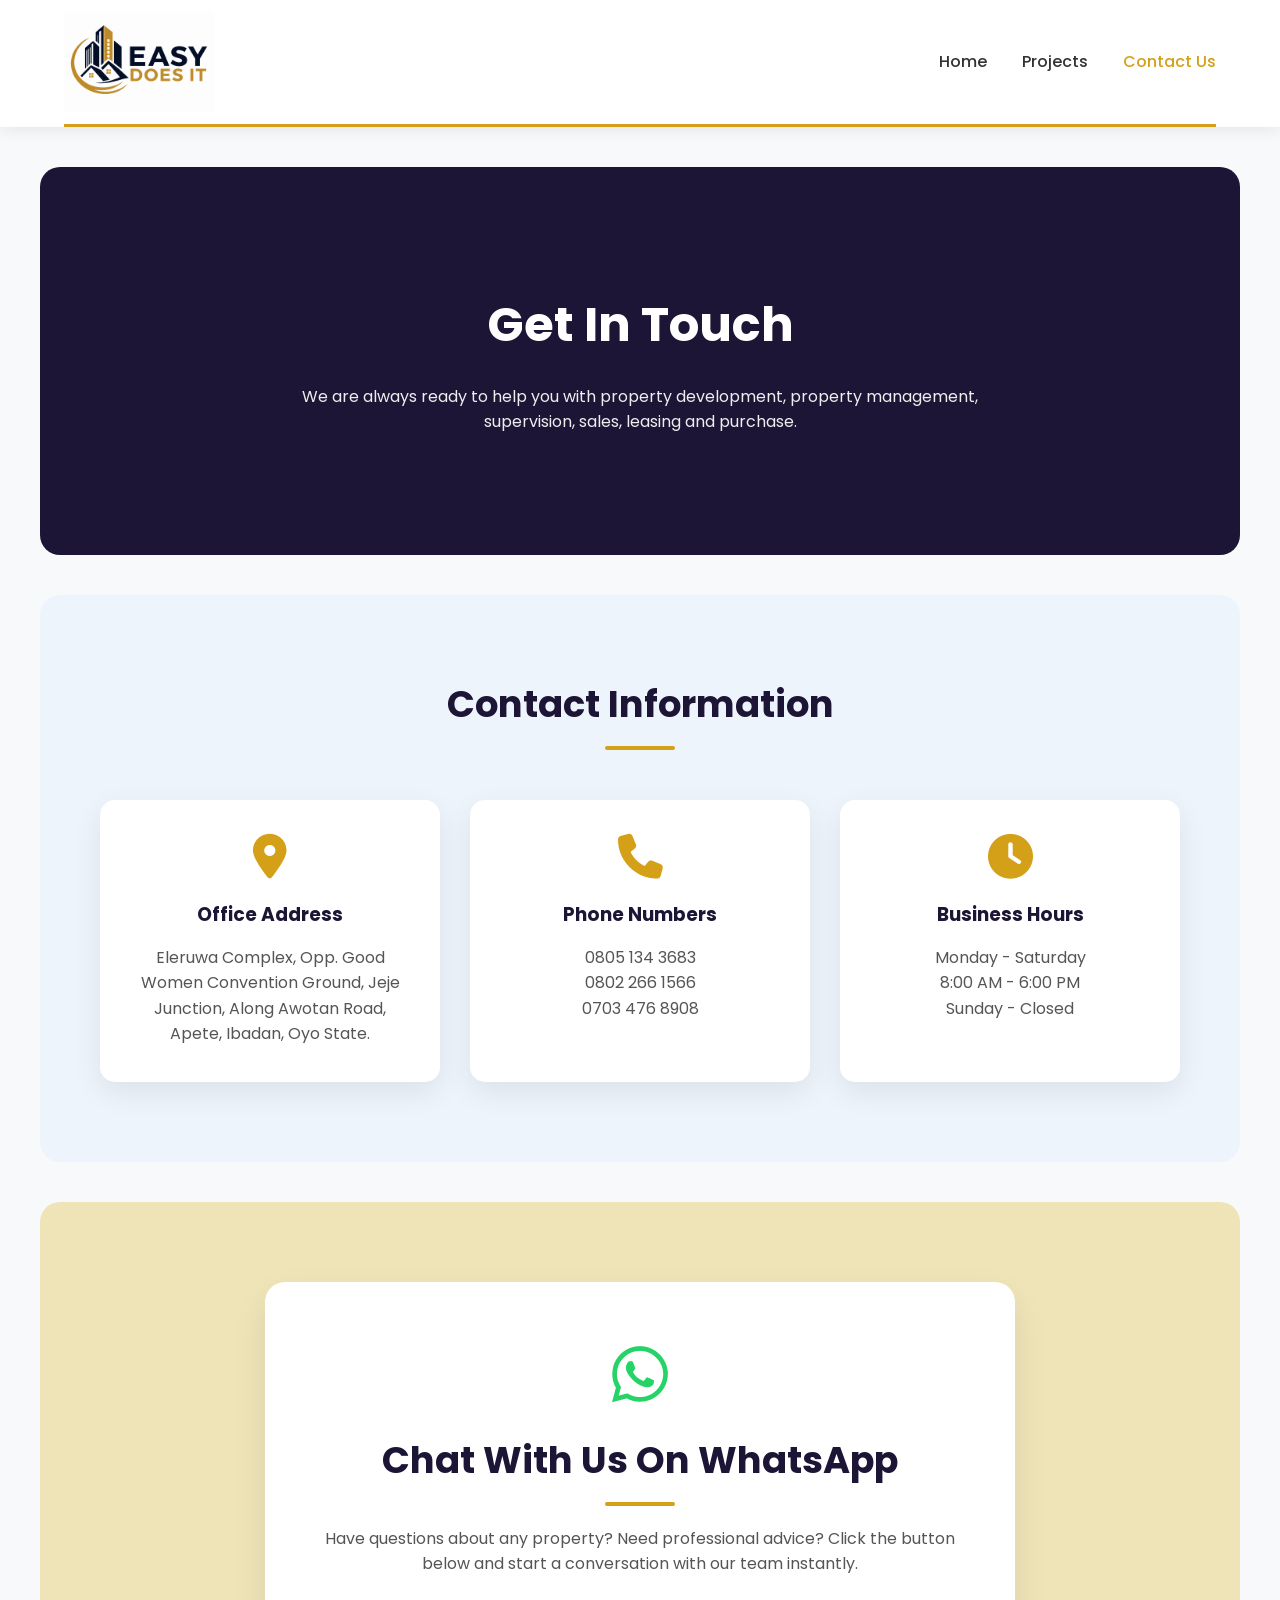
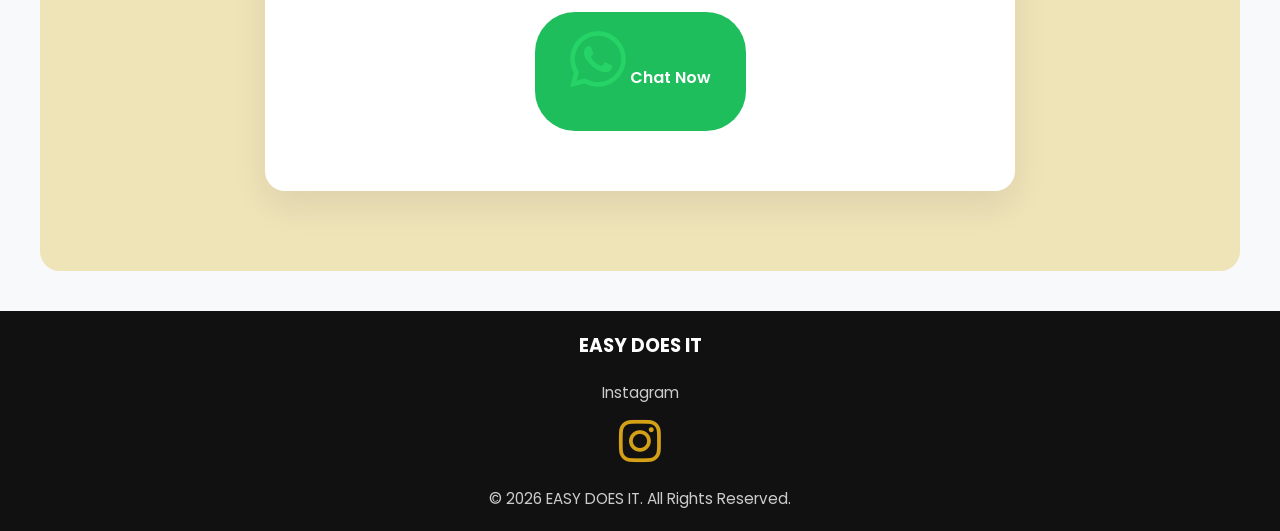
<file: contact.html>
<!DOCTYPE html>
<html lang="en">

<head>

    <meta charset="UTF-8">

    <meta name="viewport" content="width=device-width, initial-scale=1.0">

    <title>Contact Us | EASY DOES IT</title>

    <link rel="stylesheet" href="CSS/contact.css">

    <!-- Google Fonts -->
    <link href="https://fonts.googleapis.com/css2?family=Poppins:wght@300;400;500;600;700&display=swap" rel="stylesheet">

    <!-- Font Awesome -->
    <link rel="stylesheet"
    href="https://cdnjs.cloudflare.com/ajax/libs/font-awesome/6.6.0/css/all.min.css">

</head>

<body>

    <!-- ================= NAVIGATION ================= -->

    <header>

        <nav class="navbar">

            <div class="logo">

                <a href="index.html">

                    <img src="IMG/logo.png" alt="Easy Does It Logo">

                </a>

            </div>

            <div class="menu-toggle">

                <i class="fas fa-bars"></i>

            </div>

            <ul class="nav-links">

                <li><a href="index.html">Home</a></li>

                <li><a href="projects.html">Projects</a></li>

                <li><a href="contact.html" class="active">Contact Us</a></li>

            </ul>

        </nav>

    </header>

    <main>

        <!-- ================= HERO ================= -->

        <section class="contact-hero">

            <div class="container">

                <h1>Get In Touch</h1>

                <p>

                    We are always ready to help you with property development,
                    property management, supervision, sales, leasing and purchase.

                </p>

            </div>

        </section>


        <!-- ================= CONTACT INFO ================= -->

        <section class="contact-info">

            <div class="container">

                <h2>Contact Information</h2>

                <div class="contact-grid">

                    <div class="contact-card">

                        <i class="fas fa-location-dot"></i>

                        <h3>Office Address</h3>

                        <p>

                            Eleruwa Complex,
                            Opp. Good Women Convention Ground,
                            Jeje Junction,
                            Along Awotan Road,
                            Apete,
                            Ibadan,
                            Oyo State.

                        </p>

                    </div>

                    <div class="contact-card">

                        <i class="fas fa-phone"></i>

                        <h3>Phone Numbers</h3>

                        <p>0805 134 3683</p>

                        <p>0802 266 1566</p>

                        <p>0703 476 8908</p>

                    </div>

                    <div class="contact-card">

                        <i class="fas fa-clock"></i>

                        <h3>Business Hours</h3>

                        <p>Monday - Saturday</p>

                        <p>8:00 AM - 6:00 PM</p>

                        <p>Sunday - Closed</p>

                    </div>

                </div>

            </div>

        </section>

    

        <!-- ================= WHATSAPP ================= -->

        <section class="whatsapp-section">

            <div class="container">

                <div class="whatsapp-card">

                    <i class="fa-brands fa-whatsapp"></i>

                    <h2>Chat With Us On WhatsApp</h2>

                    <p>

                        Have questions about any property?

                        Need professional advice?

                        Click the button below and start a conversation with our team instantly.

                    </p>

                    <a href="https://wa.me/2348051343683?text=Hello%20EASY%20DOES%20IT.%20I%20am%20interested%20in%20one%20of%20your%20properties."

                    class="btn"

                    target="_blank">

                        <i class="fa-brands fa-whatsapp"></i>

                        Chat Now

                    </a>

                </div>

            </div>

        </section>


    </main>

    <!-- ================= FOOTER ================= -->

    <footer>

        <h3>EASY DOES IT</h3>

        <p>Instagram</p>

        <div class="footer-social">
            <a href="https://instagram.com/YOUR_INSTAGRAM_USERNAME" target="_blank">
                <i class="fab fa-instagram"></i>
            </a>
        </div>    

        <p>
            © 2026 EASY DOES IT. All Rights Reserved.
        </p>

    </footer>

    <script src="JAVASCRIPT/script.js"></script>

</body>

</html>
</file>
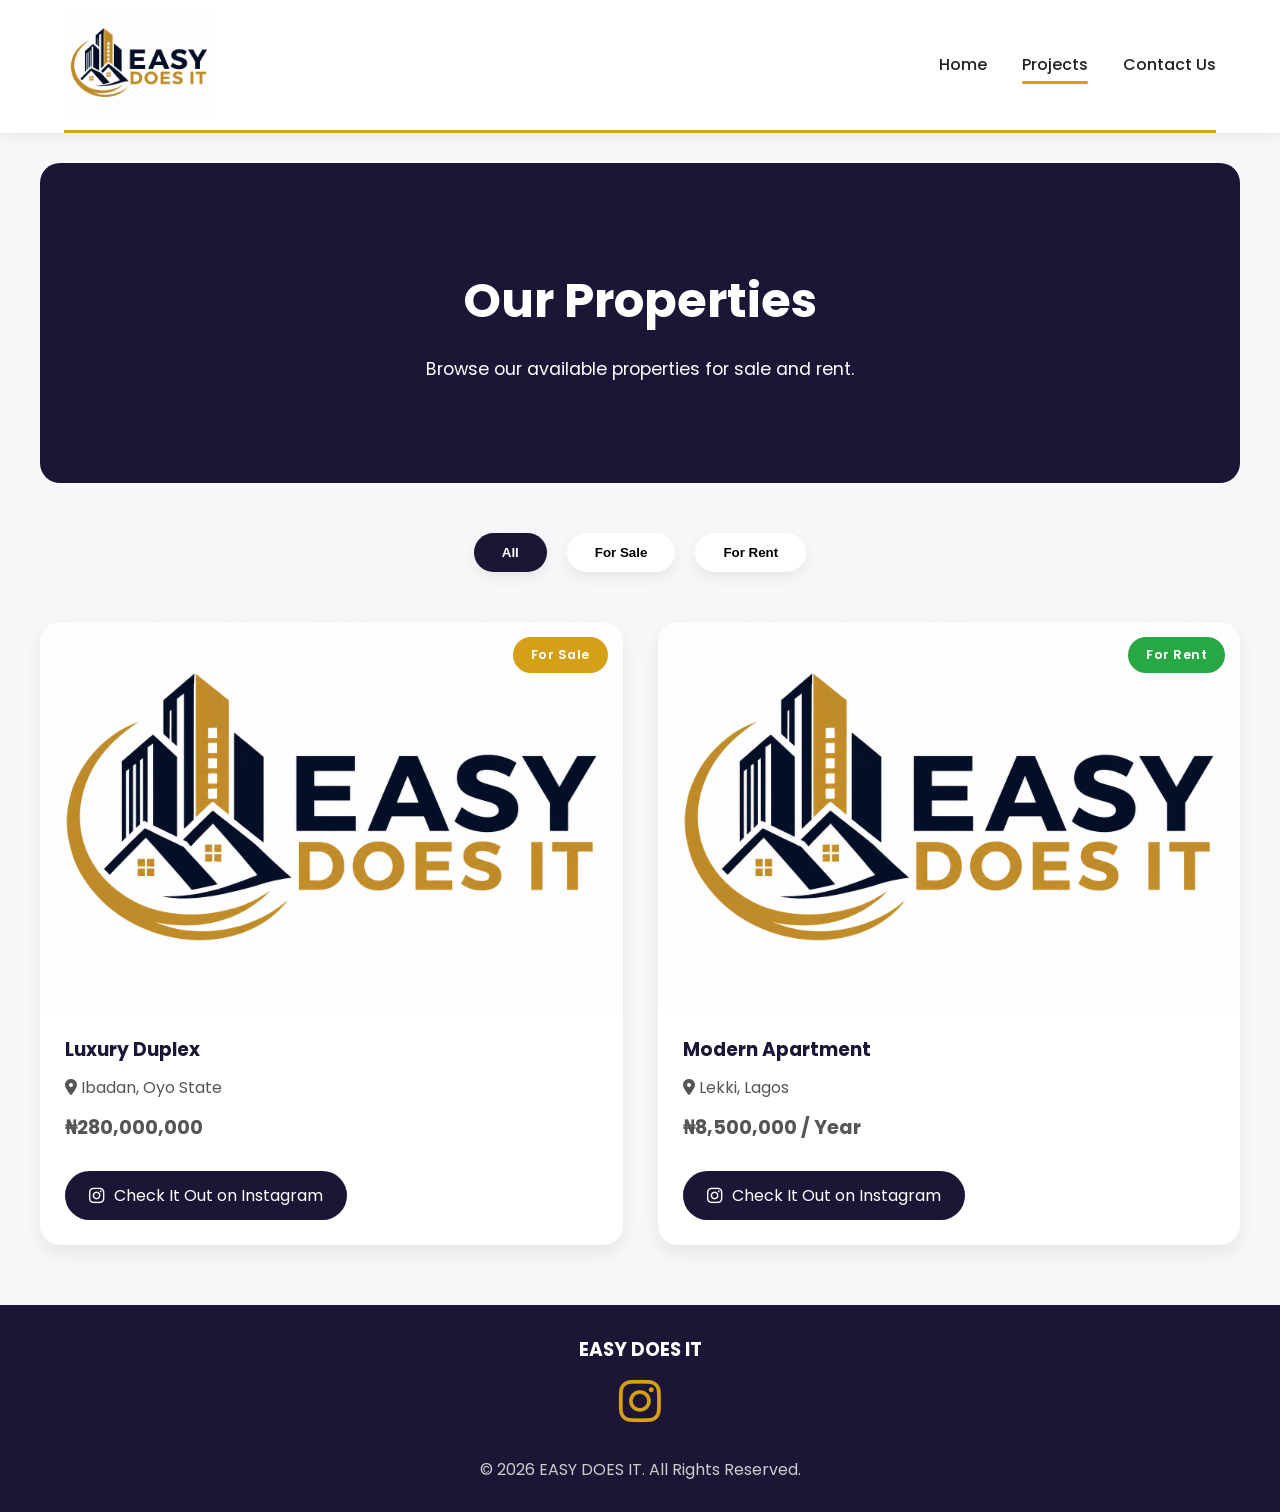
<file: projects.html>
<!DOCTYPE html>
<html lang="en">
<head>
    <meta charset="UTF-8">
    <meta name="viewport" content="width=device-width, initial-scale=1.0">

    <title>Projects | EASY DOES IT</title>

    <link rel="stylesheet" href="CSS/projects.css">

    <!-- Google Fonts -->
    <link href="https://fonts.googleapis.com/css2?family=Poppins:wght@300;400;500;600;700&display=swap" rel="stylesheet">

    <!-- Font Awesome -->
    <link rel="stylesheet"
    href="https://cdnjs.cloudflare.com/ajax/libs/font-awesome/6.6.0/css/all.min.css">
</head>

<body>

    <!-- ================= HEADER ================= -->

    <header>

        <nav class="navbar">

            <div class="logo">
                <a href="index.html">
                    <img src="IMG/logo.png" alt="Easy Does It Logo">
                </a>
            </div>

            <div class="menu-toggle">
                <i class="fas fa-bars"></i>
            </div>

            <ul class="nav-links">

                <li><a href="index.html">Home</a></li>

                <li><a href="projects.html" class="active">Projects</a></li>

                <li><a href="contact.html">Contact Us</a></li>

            </ul>

        </nav>

    </header>

    <main>

        <!-- ================= HERO ================= -->

        <section class="projects-hero">

            <div class="hero-content">

                <h1>Our Properties</h1>

                <p>
                    Browse our available properties for sale and rent.
                </p>

            </div>

        </section>

        <!-- ================= FILTER ================= -->

        <section class="property-filter">

            <button class="filter-btn active">All</button>

            <button class="filter-btn">For Sale</button>

            <button class="filter-btn">For Rent</button>

        </section>

        <!-- ================= PROPERTY LIST ================= -->

        <section class="projects">

            <div class="project-container">

                <!-- PROPERTY 1 -->

                <div class="project-card">

                    <span class="property-badge sale">
                        For Sale
                    </span>

                    <img src="IMG/logo.png" alt="Luxury Duplex">

                    <div class="project-info">

                        <h3>Luxury Duplex</h3>

                        <p>
                            <i class="fa-solid fa-location-dot"></i>
                            Ibadan, Oyo State
                        </p>

                        <p class="price">
                            ₦280,000,000
                        </p>

                        <a href="https://instagram.com/"
                           target="_blank"
                           class="instagram-btn">

                            <i class="fab fa-instagram"></i>

                            Check It Out on Instagram

                        </a>

                    </div>

                </div>

                <!-- PROPERTY 2 -->

                <div class="project-card">

                    <span class="property-badge rent">
                        For Rent
                    </span>

                    <img src="IMG/logo.png" alt="Modern Apartment">

                    <div class="project-info">

                        <h3>Modern Apartment</h3>

                        <p>
                            <i class="fa-solid fa-location-dot"></i>
                            Lekki, Lagos
                        </p>

                        <p class="price">
                            ₦8,500,000 / Year
                        </p>

                        

                        <a href="https://instagram.com/"
                           target="_blank"
                           class="instagram-btn">

                            <i class="fab fa-instagram"></i>

                            Check It Out on Instagram

                        </a>

                    </div>

                </div>

                <!-- Duplicate this card whenever you add more properties -->

            </div>

        </section>

    </main>

    <!-- ================= FOOTER ================= -->

    <footer>

        <h3>EASY DOES IT</h3>

        <div class="footer-social">

            <a href="https://instagram.com/YOUR_USERNAME" target="_blank">

                <i class="fab fa-instagram"></i>

            </a>

        </div>

        <p>

            © 2026 EASY DOES IT. All Rights Reserved.

        </p>

    </footer>

    <script src="JAVASCRIPT/script.js"></script>

</body>
</html>
</file>
<file: CSS/contact.css>
/* GOOGLE FONT */
@import url('https://fonts.googleapis.com/css2?family=Poppins:wght@300;400;500;600;700;800&display=swap');

/* RESET */
*{
    margin:0;
    padding:0;
    box-sizing:border-box;
}

/* BODY */
body{
    font-family:'Poppins',sans-serif;
    background:#f8f9fa;
    color:#333;
    line-height:1.6;
}

/* LINKS */
a{
    text-decoration:none;
    color:inherit;
}

/* IMAGES */
img{
    width:100%;
    display:block;
}

/* CONTAINER */
.container{
    width:90%;
    max-width:1200px;
    margin:auto;
}

/* HEADINGS */
h1,h2,h3{
    color:#1d1535;
}

/* PARAGRAPHS */
p{
    color:#555;
}

/* BUTTON */
.btn{
    display:inline-block;
    background:#d4a017;
    color:white;
    padding:15px 35px;
    border-radius:40px;
    font-weight:600;
    transition:.3s;
}

.btn:hover{
    background:#b8860b;
    transform:translateY(-3px);
}

/* HEADER */
header{
    width:100%;
    background:white;
    position:sticky;
    top:0;
    z-index:1000;
    box-shadow:0 3px 15px rgba(0,0,0,.08);
}

/* NAVBAR */
.navbar{
    width:90%;
    max-width:1200px;
    margin:auto;
    padding:12px 0;
    display:flex;
    justify-content:space-between;
    align-items:center;
    border-bottom: 3px solid #d4a017;
}

/* LOGO */
.logo img{
    height:100px;
    width:auto;
}

/* NAV LINKS */
.nav-links{
    display:flex;
    gap:35px;
    list-style:none;
}

/* NAV LINKS */
.nav-links a{
    font-weight:500;
    
    position:relative;
}

.nav-links a:hover{
    color: #d4a017;
}

/* ACTIVE LINK */
.nav-links a.active{
    color: #d4a017;
}

/* MENU */
.menu-toggle{
    display:none;
    font-size:1.8rem;
    cursor:pointer;
}

/* HERO */
.contact-hero{
    background-color: #1d1535;
    background-size:cover;
    background-position:center;
    text-align:center;
    padding:120px 20px;
    margin: 40px;
    border-radius: 20px;
}

.contact-hero h1{
    color:white;
    font-size:3rem;
}

.contact-hero p{
    color:#eee;
    max-width:700px;
    margin:20px auto 0;
}

/* SECTIONS */
section{
    padding:80px 0;
}

/* TITLES */
section h2{
    text-align:center;
    font-size:2.3rem;
    margin-bottom:20px;
}

/* GOLD LINE */
section h2::after{
    content:"";
    display:block;
    width:70px;
    height:4px;
    background:#d4a017;
    margin:12px auto 0;
    border-radius:50px;
}

/* INTRO */
.contact-intro{
    background:white;
}

.contact-intro p{
    max-width:800px;
    margin:auto;
    text-align:center;
}

/* CONTACT INFO */
.contact-info{
    background:#eef4fb;
    margin: 40px;
    border-radius: 20px;
}

/* GRID */
.contact-grid{
    display:grid;
    grid-template-columns:repeat(auto-fit,minmax(280px,1fr));
    gap:30px;
    margin-top:50px;
}

/* CARD */
.contact-card{
    background:white;
    border-radius:15px;
    padding:35px;
    text-align:center;
    box-shadow:0 10px 30px rgba(0,0,0,.08);
    transition:.3s;
}

.contact-card:hover{
    transform:translateY(-8px);
}

.contact-card i{
    font-size:2.8rem;
    color:#d4a017;
    margin-bottom:20px;
}

.contact-card h3{
    margin-bottom:15px;
}


/* WHATSAPP */
.whatsapp-section{
    background: #efe3b8;
    margin: 40px;
    border-radius: 20px;
}

/* WHATSAPP CARD */
.whatsapp-card{
    max-width:750px;
    margin:auto;
    background:white;
    padding:60px;
    text-align:center;
    border-radius:20px;
    box-shadow:0 15px 35px rgba(0,0,0,.08);
}

.whatsapp-card .fa-whatsapp{
    font-size:4rem;
    color:#25D366;
    margin-bottom:25px;
}

.whatsapp-card p{
    margin:20px 0 35px;
}

.whatsapp-card .btn{
    background: #1ebe5d;
}

.whatsapp-card .btn:hover{
    background:#30df76;
}


/* FOOTER */
footer{
    background:#111;
    color:#bbb;
    text-align:center;
    padding:20px 20px;
}

footer h3{
    color:white;
    margin-bottom:20px;
}

.footer-social{
    margin-bottom: 5px;
}

.footer-social a{
    color: #d4a017;
    font-size: 3rem;
    transition: 0.3s;
}

.footer-social a:hover{
    color: #fff;
    transform: scale(1.1);
}

footer p{
    font-size: 0.95rem;
    color: #ccc;
    margin: 0;
}



/* MOBILE */
@media(max-width:768px){

    @media (max-width:768px){

    .navbar{
        display:flex;
        justify-content:space-between;
        align-items:center;
        position:relative;
    }

    .menu-toggle{
        display:block;
        font-size:2rem;
        cursor:pointer;
    }

    .nav-links{
        display:none;
        flex-direction:column;
        position:absolute;
        top:100%;
        left:0;
        width:100%;
        background:#fff;
        text-align:center;
        padding:30px 0;
        gap:30px;
        box-shadow:0 8px 20px rgba(0,0,0,.15);
        z-index:1000;
    }

    .nav-links.active{
        display:flex;
    }

}

    .logo img{
        height:70px;
    }

    .contact-info,
    .whatsapp-section{
        margin: 20px;
    }

    .contact-hero{
        padding:90px 20px;
    }

    .contact-hero h1{
        font-size:2.2rem;
    }

    section h2{
        font-size:1.9rem;
    }

    .contact-grid,
    .why-grid{
        grid-template-columns:1fr;
    }

    .whatsapp-card{
        padding:35px 25px;
    }

    .btn{
        width:100%;
        text-align:center;
    }
}
</file>
<file: CSS/projects.css>
/* ================= GOOGLE FONT ================= */

@import url('https://fonts.googleapis.com/css2?family=Poppins:wght@300;400;500;600;700&display=swap');

/* ================= RESET ================= */

*{
    margin:0;
    padding:0;
    box-sizing:border-box;
}

body{
    font-family:'Poppins',sans-serif;
    background:#f7f8fa;
    color:#333;
    line-height:1.6;
}

a{
    text-decoration:none;
}

img{
    width:100%;
    display:block;
}

/* ================= HEADER ================= */

header{
    background:#fff;
    box-shadow:0 3px 12px rgba(0,0,0,.08);
    position:sticky;
    top:0;
    z-index:1000;
}

.navbar{
    width:90%;
    max-width:1200px;
    margin:auto;
    padding:15px 0;
    display:flex;
    justify-content:space-between;
    align-items:center;
    border-bottom: 3px solid #d4a017;
}

.menu-toggle{
    display: none;
}

.logo img{
    width:150px;
}

.nav-links{
    display:flex;
    gap:35px;
    list-style:none;
}

.nav-links a{
    color:#222;
    font-weight:500;
    position:relative;
}

.nav-links a:hover{
    color:#d4a017;
}

/* Active Page */

.nav-links a.active::after{
    content:"";
    position:absolute;
    left:0;
    bottom:-8px;
    width:100%;
    height:3px;
    background:#d4a017;
    border-radius:20px;
}

/* ================= HERO ================= */

.projects-hero{

    margin:30px 40px;
    border-radius:20px;
    background-color: #1d1535;
    background-size:cover;
    background-position:center;
    padding:100px 20px;
    text-align:center;
    color:#fff;
}

.projects-hero h1{

    font-size:3rem;
    margin-bottom:15px;
    color:#fff;
}

.projects-hero p{

    color:#fff;
    font-size:1.1rem;

}

/* ================= FILTER ================= */

.property-filter{

    display:flex;
    justify-content:center;
    gap:20px;
    margin:50px 0;

}

.filter-btn{

    border:none;
    background:#fff;
    padding:12px 28px;
    border-radius:30px;
    cursor:pointer;
    font-weight:600;
    box-shadow:0 5px 15px rgba(0,0,0,.08);
    transition:.3s;

}

.filter-btn:hover{

    background:#d4a017;
    color:#fff;

}

.filter-btn.active{

    background:#1d1535;
    color:#fff;

}

/* ================= PROPERTY SECTION ================= */

.projects{

    margin:40px;
}

.property-badge{

    position:absolute;
    top:15px;
    right:15px;
    padding:8px 18px;
    border-radius:30px;
    color:#fff;
    font-size:.8rem;
    font-weight:600;
    letter-spacing:.5px;
    z-index:10;

}

.sale{
    background:#d4a017;
}

.rent{
    background:#28a745;
}

.project-container{

    display:grid;
    grid-template-columns:repeat(auto-fit,minmax(320px,1fr));
    gap:35px;

}

.project-card{

    background:#fff;
    border-radius:20px;
    overflow:hidden;
    box-shadow:0 8px 20px rgba(0,0,0,.08);
    transition:.3s;
    position: relative;
    overflow: hidden;

}

.project-card:hover{

    transform:translateY(-8px);

}

.project-info{

    padding:25px;

}

.project-info h3{

    color:#1d1535;
    margin-bottom:10px;

}

.project-info p{

    margin-bottom:12px;
    color:#555;

}

.price{

    font-size:1.2rem;
    font-weight:700;
    color:#1d1535;
}




/* ================= INSTAGRAM BUTTON ================= */

.instagram-btn{

    display:inline-flex;
    align-items:center;
    gap:10px;
    margin-top:15px;
    padding:12px 24px;
    background:#1d1535;
    color:#fff;
    border-radius:30px;
    transition:.3s;

}

.instagram-btn:hover{

    background:#d4a017;

}

.instagram-btn i{

    font-size:1.1rem;

}

/* ================= FOOTER ================= */

footer{

    background:#1d1535;
    color:#fff;
    text-align:center;
    padding:30px 20px;
    margin-top:60px;

}

.footer-social{

    margin-bottom:15px;

}

.footer-social a{

    color:#d4a017;
    font-size:3rem;

}

footer p{

    color:#ccc;

}

/* ================= MOBILE ================= */

@media(max-width:768px){

    .navbar{
        display: flex;
        justify-content: space-between;
        align-items: center;
        position: relative;
    }

    .menu-toggle{
        display: block;
        font-size: 2rem;
        cursor: pointer;
        
    }

    .nav-links{

        display: none;
        flex-direction:column;
        position: absolute;
        top: 100%;
        left: 0;
        width: 100%;
        background: white;
        text-align: center;
        padding: 30px 0;
        gap:30px;
        box-shadow: 0 8px 20px rgba(0,0,0,.1);
        z-index:1000;
        
    }

    .nav-links.active{

        display: flex;
    }

    .logo img{

        width:120px;

    }

    .projects-hero{

        margin:20px;
        padding:70px 20px;

    }

    .projects-hero h1{

        font-size:2rem;

    }

    .property-filter{

        flex-wrap:wrap;
        gap:15px;
        padding:0 20px;

    }

    .projects{

        margin:20px;

    }

    .project-container{

        grid-template-columns:1fr;

    }



}
</file>
